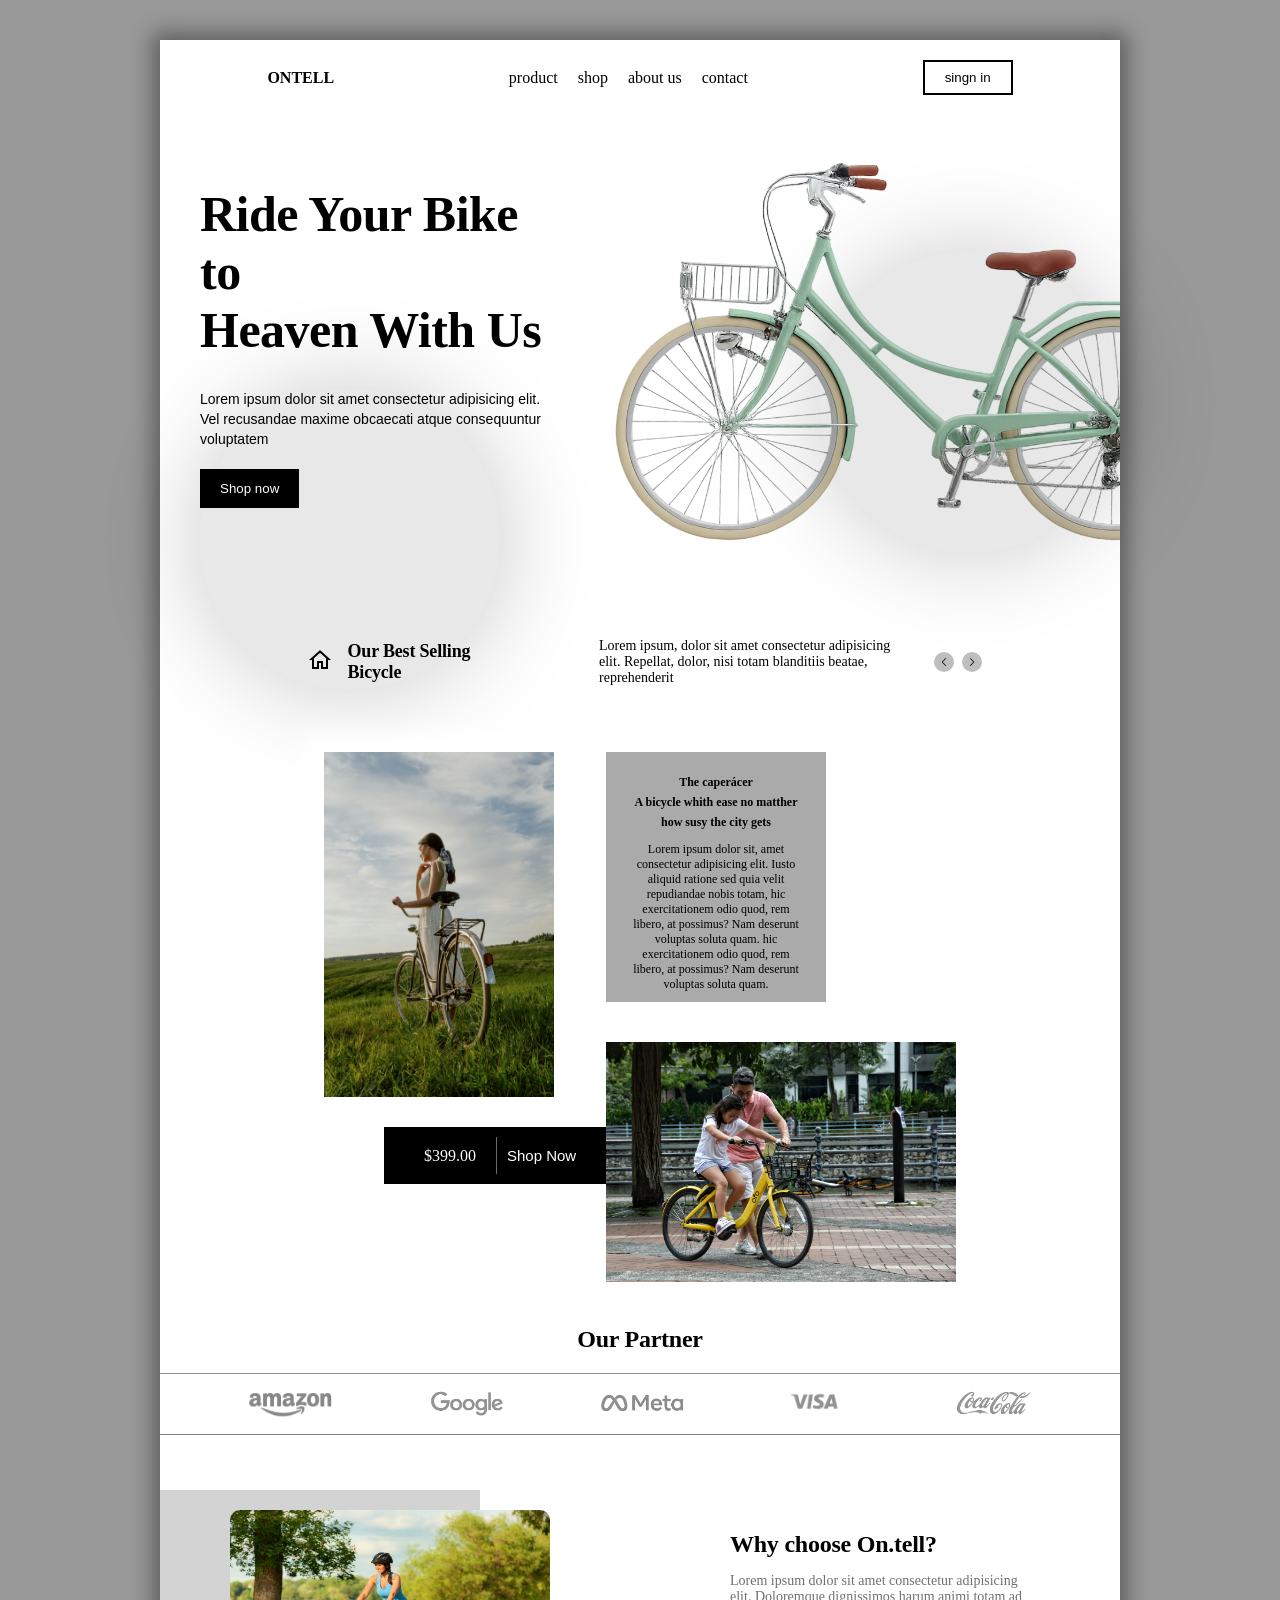
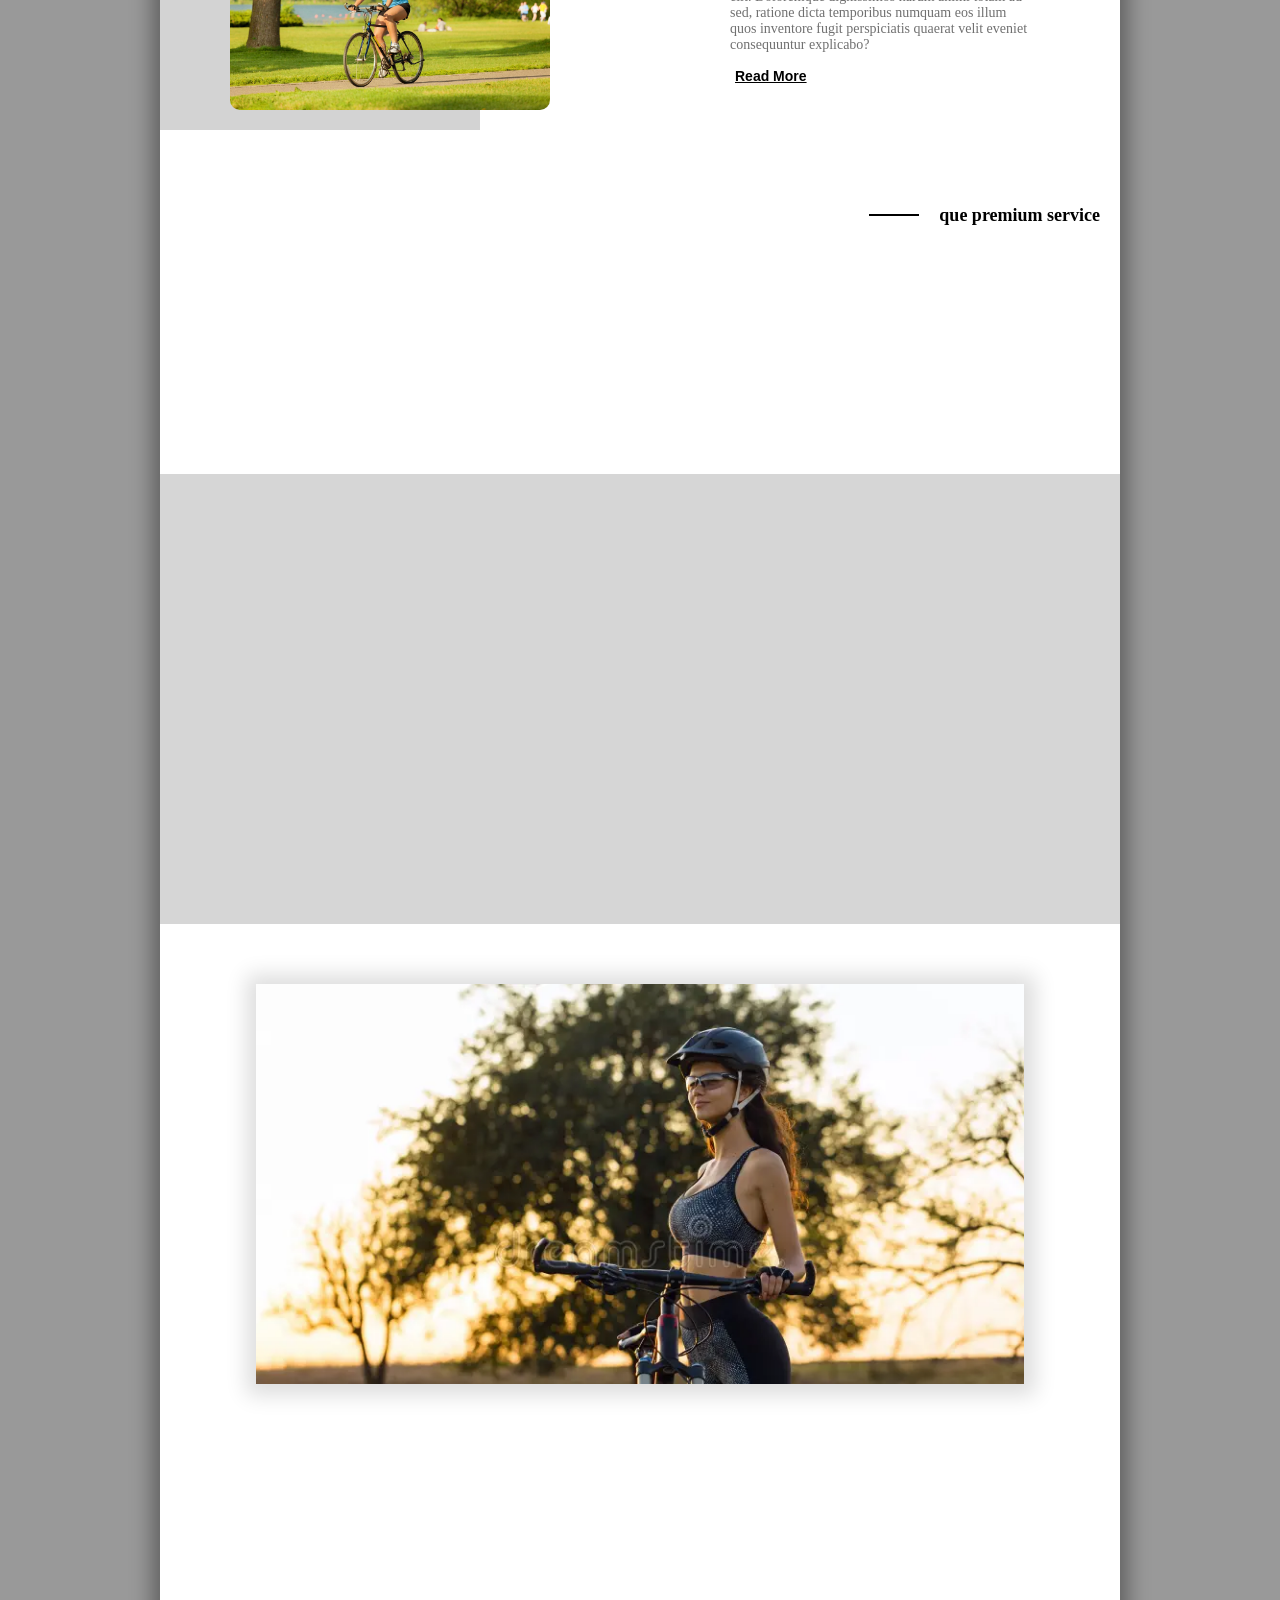
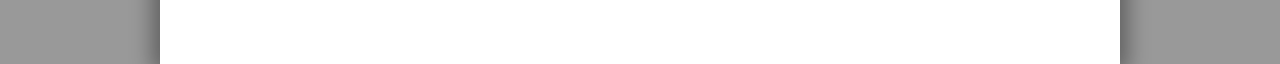
<file: index.html>
<!DOCTYPE html>
<html lang="pt-br">

<head>
    <meta charset="UTF-8">
    <meta name="viewport" content="width=device-width, initial-scale=1.0">
    <link href="https://fonts.googleapis.com/css2?family=Inter:wght@300;400;500;600;700&display=swap" rel="stylesheet">
    <link href="https://fonts.googleapis.com/css2?family=Great+Vibes&display=swap" rel="stylesheet">

    <link rel="stylesheet" href="style/menu.css">
    <link rel="stylesheet" href="style/introducao.css">
    <link rel="stylesheet" href="style/secao-propaganda.css">
    <link rel="stylesheet" href="style/pacotes.css">
    <link rel="stylesheet" href="style/footer.css">
    <link rel="stylesheet" href="style/key-frames.css">
    <link rel="stylesheet" href="style/hover.css">
    <link rel="stylesheet" href="style/media.css">
    <title>landing-page</title>
</head>

<body>
    <main class="main-principal">
        <header class="introducao">
            <nav class="menu-navegacao">
                <p class="marca">ONTELL</p>
                <ul>
                    <li><a href="">product</a></li>
                    <li><a href="">shop</a></li>
                    <li><a href="">about us</a></li>
                    <li><a href="">contact</a></li>
                </ul>
                <button class="botao-login">singn in</button>
            </nav>
            <div class="informacoes-sobre-bike">
                <div class="texto-sobre-bike">
                    <h1 class="titulo">Ride Your Bike to <br> Heaven With Us</h1>

                    <div class="sombra-bike"></div>

                    <P class="texto">Lorem ipsum dolor sit amet consectetur adipisicing elit. <br> Vel recusandae maxime
                        obcaecati atque consequuntur voluptatem<br>
                    </P>

                    <button class="botao-loja">Shop now</button>
                </div>
                <div class="imagem-bike">
                    <img src="/imagens/bicicleta_transparente_esquerda.png" alt="imagem-bicicleta" width="90%">
                    <div class="sombra-bike"></div>
                </div>
            </div>
        </header>
        <section class="secao-de-propaganda">
            <div class="menu">

                <div class="home">
                    <a href="#"><img src="imagens/icons8-casa-24.png" alt="icone-casinha-home"></a>
                    <h1>Our Best Selling <br> Bicycle</h1>
                </div>

                <div class="texto-propaganda">
                    <p class="mary-customers">Lorem ipsum, dolor sit amet consectetur adipisicing <br> elit. Repellat,
                        dolor,
                        nisi totam blanditiis beatae, reprehenderit
                    </p>
                </div>

                <div class="botoes">
                    <img src="imagens/icons8-voltar-50 - Copia.png" alt="imagem-botao-voltar">
                    <img src="imagens/icons8-voltar-50.png" alt="imagem-botao-next">
                </div>

            </div>
        </section>
        <div class="secao-imagens">
            <div class="container">
                <div class="coluna-esquerda">
                    <div class="texto-sombreado">
                        <h1 class="texto-letsride">
                            Lets <br> ride
                        </h1>
                    </div>
                    <img src="imagens/pexels-ron-lach-10212404.jpg" alt="imagem-moca-de-bicicleta" width="230px">
                    <div class="preco">
                        <span>$399.00</span>
                        <button class="shop-now">Shop Now</button>
                    </div>
                </div>

                <div class="coluna-direita">
                    <div class="card-bege">
                        <h3 class="titulo-card">The caperácer</h3>
                        <h3 class="subtitulo-card">
                            A bicycle whith ease no matther how susy the city gets
                        </h3>
                        <p class="texto-card">
                            Lorem ipsum dolor sit, amet consectetur adipisicing elit.
                            Iusto aliquid ratione sed quia velit repudiandae nobis totam,
                            hic exercitationem odio quod, rem libero, at possimus? Nam deserunt voluptas soluta quam.
                            hic exercitationem odio quod, rem libero, at possimus? Nam deserunt voluptas soluta quam.
                        </p>
                    </div>
                    <div class="imagem-coluna2">
                        <img src="imagens/pexels-lgh_9-324057-1005803.jpg" alt="imagem-moca-de-bicicleta" width="100%" height="240px">
                    </div>
                </div>
            </div>
        </div>
        <h1 class="our-partner">Our Partner</h1>
        <div class="logos">
            <img src="imagens/amazom-logo.png" alt="logo-amazom">
            <img src="imagens/google-logo.png" alt="logo-google">
            <img src="imagens/meta-logo.png" alt="logo-meta">
            <img src="imagens/logo-visa.png" alt="logo-visa">
            <img src="imagens/logo-coca.png" alt="logo-coca">
        </div>
        <div class="pacote-principal">
            <div class="pacotes">
                <div class="sombra-img">

                </div>

                <img src="imagens/imagem-bike.jpeg" alt="imagem-casal-de-bicicleta" width="" height="200px">
                <div class="informacoes-pacote">
                    <h1 class="titulo-informacoes">
                        Why choose On.tell?
                    </h1>
                        <p class="paragrafo-pacote">Lorem ipsum dolor sit amet consectetur adipisicing elit.
                         Doloremque dignissimos harum animi totam ad sed,
                          ratione dicta temporibus numquam eos illum quos 
                          inventore fugit perspiciatis quaerat velit eveniet
                           consequuntur explicabo?
                        </p>
                        <button class="read-more">
                            <a href="#">Read More</a>
                        </button>
                </div>
            </div>

                <div class="premium-service">
                    <div class="linha"></div> 
                    <h3>que premium service</h3>
                </div>

            <div class="servico-premium">
                <div class="service-repair">
                    <h2>Service Repair</h2>
                    <p>Lorem ipsum dolor sit amet consectetur adipisicing elit.
                        Doloremque dignissimos harum animi totam ad sed,
                        ratione dicta temporibus
                    </p>
                </div>
                <div class="service-repair">
                    <h2>Bicycle Acessories</h2>
                    <p>Lorem ipsum dolor sit amet consectetur adipisicing elit.
                        Doloremque dignissimos harum animi totam ad sed.
                    </p>
                </div>
                <div class="service-repair">
                    <h2>Easy Payment</h2>
                    <p>Lorem ipsum dolor sit amet consectetur adipisicing elit.
                        Doloremque dignissimos harum animi totam ad sed.
                    </p>
                </div>
            </div>
        </div>
        <section class="dianna">
            <div class="texto-dianna">
                <img class="aspas" src="imagens/aspas.png" alt="imagem-aspas-duplas">
                <p>Lorem ipsum dolor sit amet consectetur adipisicing elit.
                     Obcaecati eligendi necessitatibus tempora amet illum ipsum 
                     ex veritatis doloremque inventore soluta? Dicta, dolorum sunt
                      nisi nihil culpa est sint quaerat distinctio?
                </p>
                <h3 class="nome-dianna">
                    Dianne Ameter
                </h3>
                <p class="ui-design">Ui Designer</p>
            </div>
            <div class="imagem-dianna">
                <div class="sombra-dianna"></div>
                <img src="imagens/anne.jpg" alt="imagem-dianna" width="200px">
            </div>
        </section>
        <section class="secao-subscrible">
             <div class="subscrible">
                <div class="formulario">
                    <h1 class="">Subscrible Us</h1>
                    <p>if you want to get the latest product updates
                        from us, <br> send us your email.
                    </p>
                    <form action="#">
                        <input class="text" type="text" placeholder="Email" >
                        <button class="submit">Subscrible</button>
                    </form>
                </div>
             </div>
             <footer>
                <div class="ontell">
                    <h2>ON.TELL</h2>
                    <p>
                        the best products and <br> services
                        for your bike.
                    </p>
                </div>
                <div class="ontell">
                    <h2>Useful Links</h2>
                    <ul>
                        <li>Products</li>
                        <li>Shop</li>
                        <li>About us</li>
                        <li>Contact Us</li>
                    </ul>
                </div>
                <div class="ontell">
                    <h2>Company</h2>
                    <ul>
                        <li>News</li>
                        <li>Technologies</li>
                        <li>Promotions</li>
                        <li>Careers</li>
                    </ul>
                </div>
                <div class="ontell">
                    <h2>Help</h2>
                    <ul>
                        <li>Help Center </li>
                        <li>Tools</li>
                        <li>Privacy Policy</li>
                        <li>product and Service</li>
                    </ul>
                </div>
                <div class="ontell">
                    <h2>Get in touch</h2>
                    <ul>
                        <li>Contact Us if you need </li>
                        <li>any help</li>
                        <li>(4068)555-0420</li>
                        <li>on.tell@gmail.com</li>
                    </ul>
                </div>
             </footer>
        </section>
    </main>
    <script src="script/script.js"></script>
</body>

</html>
</file>
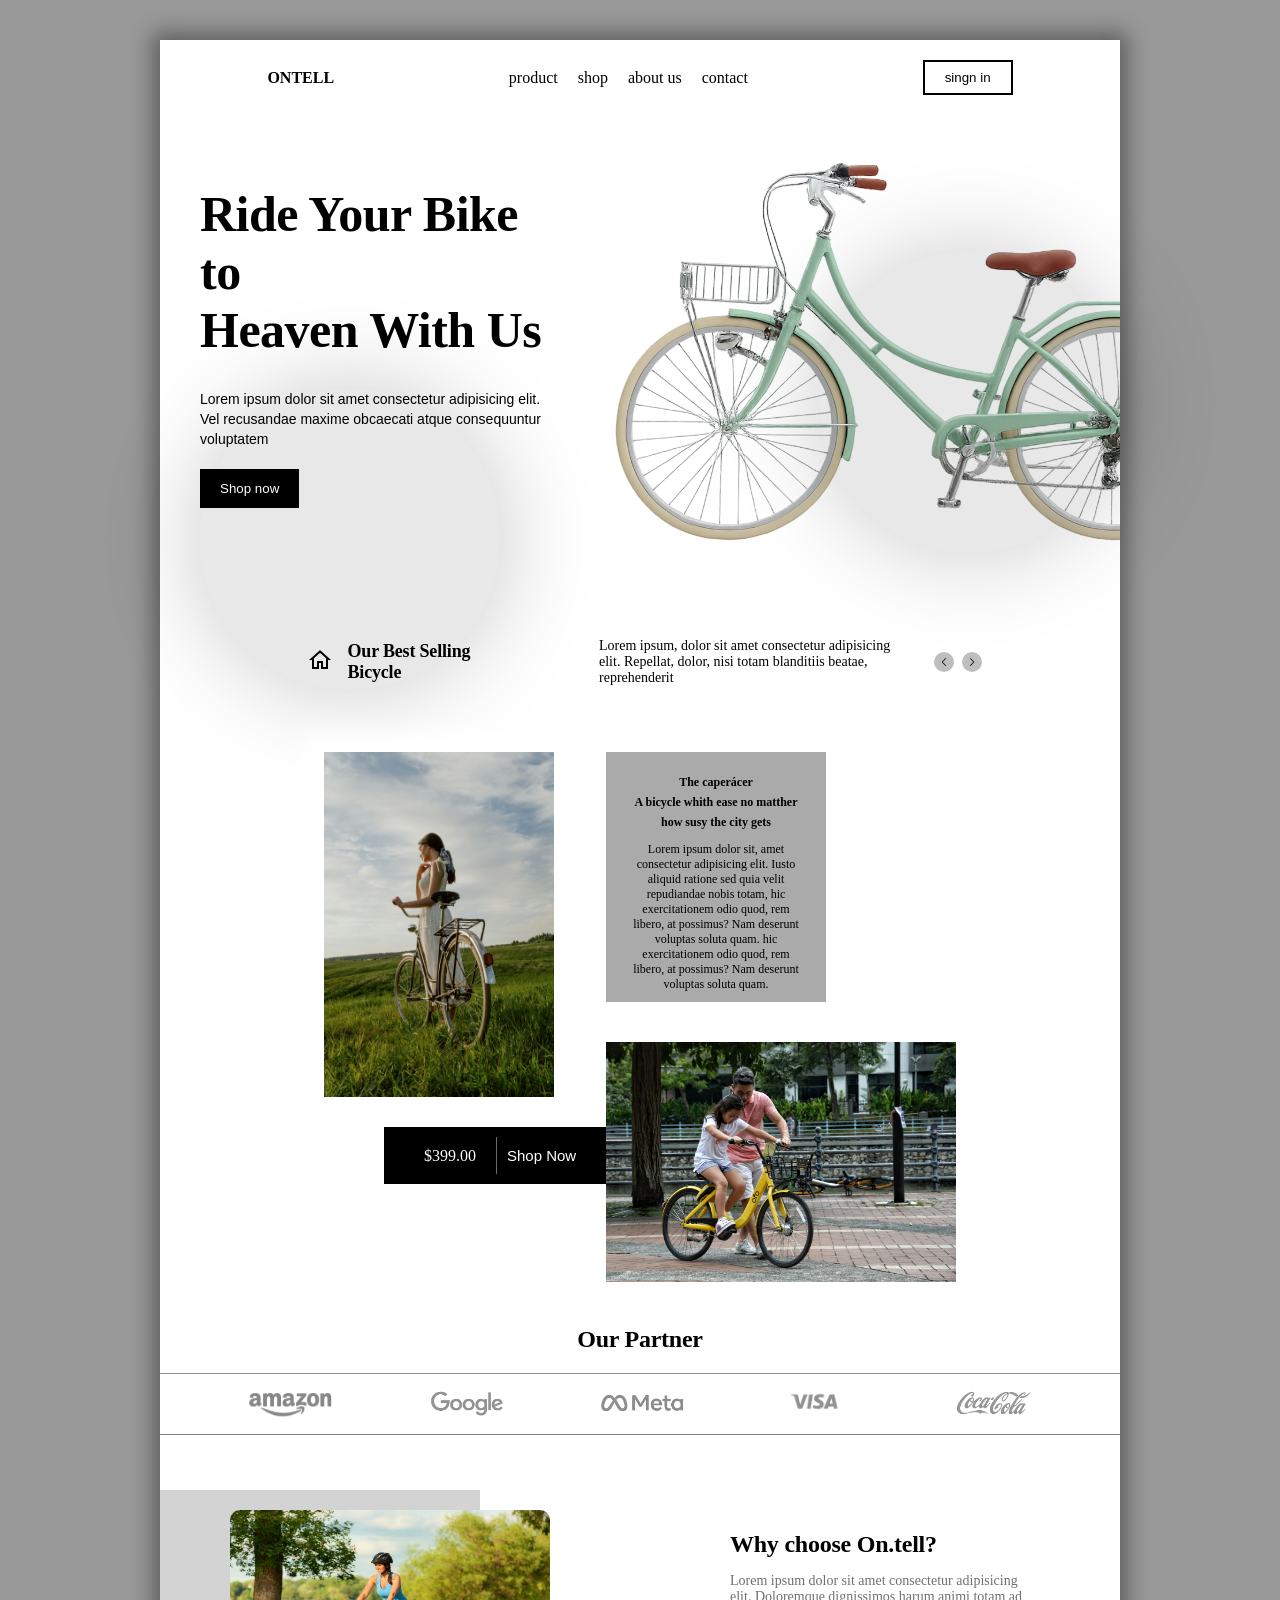
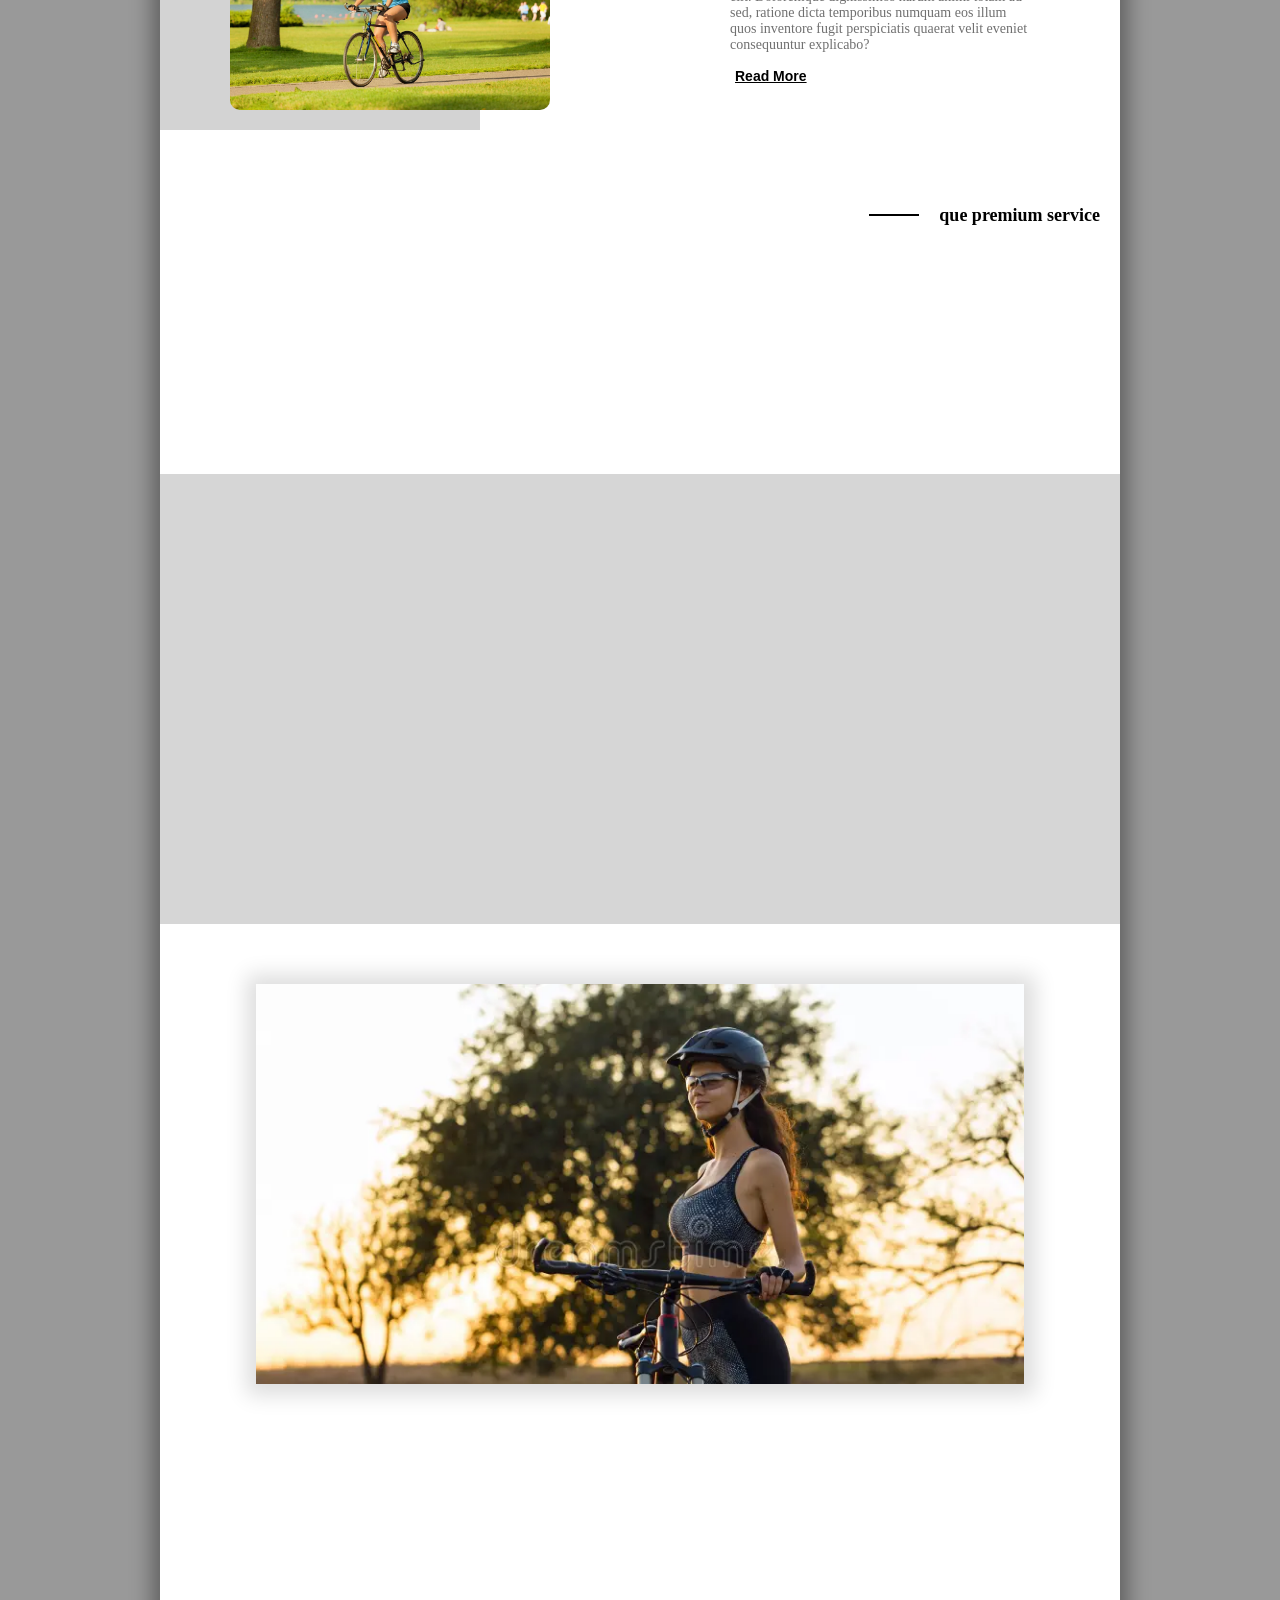
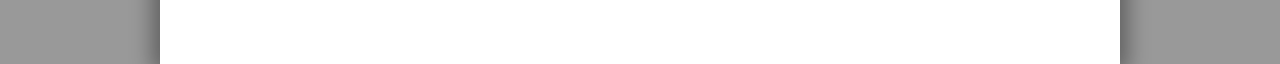
<file: Nova-landing-page/index.html>
<!DOCTYPE html>
<html lang="pt-br">

<head>
    <meta charset="UTF-8">
    <meta name="viewport" content="width=device-width, initial-scale=1.0">
    <link href="https://fonts.googleapis.com/css2?family=Inter:wght@300;400;500;600;700&display=swap" rel="stylesheet">
    <link href="https://fonts.googleapis.com/css2?family=Great+Vibes&display=swap" rel="stylesheet">

    <link rel="stylesheet" href="style/menu.css">
    <link rel="stylesheet" href="style/introducao.css">
    <link rel="stylesheet" href="style/secao-propaganda.css">
    <link rel="stylesheet" href="style/pacotes.css">
    <link rel="stylesheet" href="style/footer.css">
    <link rel="stylesheet" href="style/key-frames.css">
    <link rel="stylesheet" href="style/hover.css">
    <link rel="stylesheet" href="style/media.css">
    <title>landing-page</title>
</head>

<body>
    <main class="main-principal">
        <header class="introducao">
            <nav class="menu-navegacao">
                <p class="marca">ONTELL</p>
                <ul>
                    <li><a href="">product</a></li>
                    <li><a href="">shop</a></li>
                    <li><a href="">about us</a></li>
                    <li><a href="">contact</a></li>
                </ul>
                <button class="botao-login">singn in</button>
            </nav>
            <div class="informacoes-sobre-bike">
                <div class="texto-sobre-bike">
                    <h1 class="titulo">Ride Your Bike to <br> Heaven With Us</h1>

                    <div class="sombra-bike"></div>

                    <P class="texto">Lorem ipsum dolor sit amet consectetur adipisicing elit. <br> Vel recusandae maxime
                        obcaecati atque consequuntur voluptatem<br>
                    </P>

                    <button class="botao-loja">Shop now</button>
                </div>
                <div class="imagem-bike">
                    <img src="/imagens/bicicleta_transparente_esquerda.png" alt="imagem-bicicleta" width="90%">
                    <div class="sombra-bike"></div>
                </div>
            </div>
        </header>
        <section class="secao-de-propaganda">
            <div class="menu">

                <div class="home">
                    <a href="#"><img src="imagens/icons8-casa-24.png" alt="icone-casinha-home"></a>
                    <h1>Our Best Selling <br> Bicycle</h1>
                </div>

                <div class="texto-propaganda">
                    <p class="mary-customers">Lorem ipsum, dolor sit amet consectetur adipisicing <br> elit. Repellat,
                        dolor,
                        nisi totam blanditiis beatae, reprehenderit
                    </p>
                </div>

                <div class="botoes">
                    <img src="imagens/icons8-voltar-50 - Copia.png" alt="imagem-botao-voltar">
                    <img src="imagens/icons8-voltar-50.png" alt="imagem-botao-next">
                </div>

            </div>
        </section>
        <div class="secao-imagens">
            <div class="container">
                <div class="coluna-esquerda">
                    <div class="texto-sombreado">
                        <h1 class="texto-letsride">
                            Lets <br> ride
                        </h1>
                    </div>
                    <img src="imagens/pexels-ron-lach-10212404.jpg" alt="imagem-moca-de-bicicleta" width="230px">
                    <div class="preco">
                        <span>$399.00</span>
                        <button class="shop-now">Shop Now</button>
                    </div>
                </div>

                <div class="coluna-direita">
                    <div class="card-bege">
                        <h3 class="titulo-card">The caperácer</h3>
                        <h3 class="subtitulo-card">
                            A bicycle whith ease no matther how susy the city gets
                        </h3>
                        <p class="texto-card">
                            Lorem ipsum dolor sit, amet consectetur adipisicing elit.
                            Iusto aliquid ratione sed quia velit repudiandae nobis totam,
                            hic exercitationem odio quod, rem libero, at possimus? Nam deserunt voluptas soluta quam.
                            hic exercitationem odio quod, rem libero, at possimus? Nam deserunt voluptas soluta quam.
                        </p>
                    </div>
                    <div class="imagem-coluna2">
                        <img src="imagens/pexels-lgh_9-324057-1005803.jpg" alt="imagem-moca-de-bicicleta" width="100%" height="240px">
                    </div>
                </div>
            </div>
        </div>
        <h1 class="our-partner">Our Partner</h1>
        <div class="logos">
            <img src="imagens/amazom-logo.png" alt="logo-amazom">
            <img src="imagens/google-logo.png" alt="logo-google">
            <img src="imagens/meta-logo.png" alt="logo-meta">
            <img src="imagens/logo-visa.png" alt="logo-visa">
            <img src="imagens/logo-coca.png" alt="logo-coca">
        </div>
        <div class="pacote-principal">
            <div class="pacotes">
                <div class="sombra-img">

                </div>

                <img src="imagens/imagem-bike.jpeg" alt="imagem-casal-de-bicicleta" width="" height="200px">
                <div class="informacoes-pacote">
                    <h1 class="titulo-informacoes">
                        Why choose On.tell?
                    </h1>
                        <p class="paragrafo-pacote">Lorem ipsum dolor sit amet consectetur adipisicing elit.
                         Doloremque dignissimos harum animi totam ad sed,
                          ratione dicta temporibus numquam eos illum quos 
                          inventore fugit perspiciatis quaerat velit eveniet
                           consequuntur explicabo?
                        </p>
                        <button class="read-more">
                            <a href="#">Read More</a>
                        </button>
                </div>
            </div>

                <div class="premium-service">
                    <div class="linha"></div> 
                    <h3>que premium service</h3>
                </div>

            <div class="servico-premium">
                <div class="service-repair">
                    <h2>Service Repair</h2>
                    <p>Lorem ipsum dolor sit amet consectetur adipisicing elit.
                        Doloremque dignissimos harum animi totam ad sed,
                        ratione dicta temporibus
                    </p>
                </div>
                <div class="service-repair">
                    <h2>Bicycle Acessories</h2>
                    <p>Lorem ipsum dolor sit amet consectetur adipisicing elit.
                        Doloremque dignissimos harum animi totam ad sed.
                    </p>
                </div>
                <div class="service-repair">
                    <h2>Easy Payment</h2>
                    <p>Lorem ipsum dolor sit amet consectetur adipisicing elit.
                        Doloremque dignissimos harum animi totam ad sed.
                    </p>
                </div>
            </div>
        </div>
        <section class="dianna">
            <div class="texto-dianna">
                <img class="aspas" src="imagens/aspas.png" alt="imagem-aspas-duplas">
                <p>Lorem ipsum dolor sit amet consectetur adipisicing elit.
                     Obcaecati eligendi necessitatibus tempora amet illum ipsum 
                     ex veritatis doloremque inventore soluta? Dicta, dolorum sunt
                      nisi nihil culpa est sint quaerat distinctio?
                </p>
                <h3 class="nome-dianna">
                    Dianne Ameter
                </h3>
                <p class="ui-design">Ui Designer</p>
            </div>
            <div class="imagem-dianna">
                <div class="sombra-dianna"></div>
                <img src="imagens/anne.jpg" alt="imagem-dianna" width="200px">
            </div>
        </section>
        <section class="secao-subscrible">
             <div class="subscrible">
                <div class="formulario">
                    <h1 class="">Subscrible Us</h1>
                    <p>if you want to get the latest product updates
                        from us, <br> send us your email.
                    </p>
                    <form action="#">
                        <input class="text" type="text" placeholder="Email" >
                        <button class="submit">Subscrible</button>
                    </form>
                </div>
             </div>
             <footer>
                <div class="ontell">
                    <h2>ON.TELL</h2>
                    <p>
                        the best products and <br> services
                        for your bike.
                    </p>
                </div>
                <div class="ontell">
                    <h2>Useful Links</h2>
                    <ul>
                        <li>Products</li>
                        <li>Shop</li>
                        <li>About us</li>
                        <li>Contact Us</li>
                    </ul>
                </div>
                <div class="ontell">
                    <h2>Company</h2>
                    <ul>
                        <li>News</li>
                        <li>Technologies</li>
                        <li>Promotions</li>
                        <li>Careers</li>
                    </ul>
                </div>
                <div class="ontell">
                    <h2>Help</h2>
                    <ul>
                        <li>Help Center </li>
                        <li>Tools</li>
                        <li>Privacy Policy</li>
                        <li>product and Service</li>
                    </ul>
                </div>
                <div class="ontell">
                    <h2>Get in touch</h2>
                    <ul>
                        <li>Contact Us if you need </li>
                        <li>any help</li>
                        <li>(4068)555-0420</li>
                        <li>on.tell@gmail.com</li>
                    </ul>
                </div>
             </footer>
        </section>
    </main>
    <script src="script/script.js"></script>
</body>

</html>
</file>
<file: style/menu.css>
*{
    margin: 0px;
    padding: 0px;
    box-sizing: border-box;
}

.introducao{
    width: 100%;
    display: flex;
    flex-direction: column;
}

.marca {
    font-weight: bold;
}

.menu-navegacao {
    background-color: white;
    width: 100%;
    display: flex;
    flex-direction: row;
    justify-content: space-around;
    align-items: center;
    padding: 20px;
}

.menu-navegacao > ul {
    display: flex;
    flex-direction: row;
    gap: 20px;
    list-style: none;
}

.botao-login{
    padding: 8px 20px;
    background-color: white;
    border: 2px solid black;
    outline: none;
}
</file>
<file: style/introducao.css>
body{
    width: 100%;
    display: flex;
    justify-content: center;
    background-color: rgb(153, 153, 153);
    padding-top: 40px;
}

.main-principal {
    width: 75%;
    box-shadow: 0px 0px 20px 8px rgba(0, 0, 0, 0.37);
}

.informacoes-sobre-bike {
    background-color: rgb(255, 255, 255);
    display: flex;
    flex-direction: row;
    padding: 40px;
    padding-right: 0px;
}

.texto-sobre-bike {
    margin-top: 30px;
    width: 60%;
}

.titulo {
    margin-bottom: 30px;
    font-size: 50px;
}

.texto{
    line-height: 20px;
    font-size: 14px;
    font-family: Arial, Helvetica, sans-serif;

}
h1, h2 {
    letter-spacing: -0.01em;
}

.botao-loja {
    padding: 12px 20px;
    background-color: black;
    color: white;
    border: none;
    margin-top: 20px;
}

.imagem-bike {
    height: 50%;
    display: flex;
    align-items: end;
    justify-content: end;
    position: relative;
}

.sombra-bike {
    width: 300px;
    height: 300px;
    background-color: rgba(0, 0, 0, 0.089);
    position: absolute;
    border-radius: 50%;
    box-shadow: 0px 0px 100px rgba(0, 0, 0, 0.226);
    border: none;
    
}
</file>
<file: style/secao-propaganda.css>
.secao-de-propaganda {
    background-color: rgb(255, 255, 255);
    padding: 20px;
    padding-top: 40px;
}

.menu {
    display: flex;
    flex-direction: row;
    justify-content: space-between;
    align-items: center;
}

.home {
    display: flex;
    justify-content: center;
    align-items: center;
    flex-direction: row;
    width: 50%;
    font-size: 12px;
    gap: 15px;
}

.botoes {
    display: flex;
    flex-direction: row;
    padding: 20px;
    width: 200px;
    gap: 8px;
}

.botoes > img{
    width: 20px;
    padding: 2px;
    background-color: rgb(190, 190, 190);
    border-radius: 50%;
}

.texto-propaganda {
    font-size: 14px;
}

.secao-imagens {
    display: flex;
    width: 100%;
    justify-content: center;
    align-items: center;
    background-color: white;
}

.container {
    width: 90%;
    height: 95%;
    display: flex;
    flex-direction: row;
    justify-content: center;
    padding: 20px;
}

.texto-letsride {
    font-family: 'Playfair Display', serif;

}

.coluna-direita, .coluna-esquerda {
    display: flex;
    flex-direction: column;
    gap: 30px;
    padding: 20px;
}

.coluna-esquerda {
    justify-content: flex-start;
    position: relative;
}

.coluna-direita {
    gap: 40px;
}

.card-bege {
    width: 220px;
    height: 250px;
    padding: 20px;
    background-color: rgb(170, 170, 170);
}

.card-bege > h3 {
    font-size: 12px;
    text-align: center;
    line-height: 20px;
}

.card-bege > p {
    font-size: 12px;
    text-align: center;
    margin-top: 10px;
}

.preco {
    background-color: black;
    padding: 10px;
    color: white;
    display: flex;
    justify-content: center;
    align-items: center;
    gap: 20px;
    width: 100%;
    margin-left: 60px;
    position: relative;
}

.shop-now {
    padding: 10px;
    color: white;
    background-color: black;
    border: none;
    border-left: 1px solid rgb(105, 105, 105);
    font-size: 15px;
}

.texto-sombreado {
    font-size: 25px;
    position: absolute;
    left: 7.5%;
    color: rgb(0, 0, 0);
    line-height: 40px;
    box-shadow: 0px 0px 20px 20px rgba(255, 255, 255, 0.932);
    background-image: linear-gradient(rgba(255, 255, 255, 0.973));
    
    padding: 10px;
    width: 85%;
    text-align: center;
    border-bottom: none;
}

.texto-letsride {
    font-family: 'Courier New', Courier, monospace;
    font-style: italic;
}

.logos {
    display: flex;
    justify-content: space-evenly;
    align-items: center;
    background-color: white;
    border-bottom: 1px solid rgba(0, 0, 0, 0.493);
    border-top: 1px solid rgba(0, 0, 0, 0.425);
}

.logos > img {
    width: 90px;
}

.our-partner {
    text-align: center;
    background-color: white;
    padding-bottom: 20px;
    font-size: 24px;
}
</file>
<file: style/pacotes.css>
.pacotes {
    display: flex;
    gap: 20px;
    padding: 20px;
    padding-left: 0px;
    align-items: center;
    justify-content: space-around;
    padding-left: 0px;
    background-color: white;
    position: relative;
    height: 350px;
}

.informacoes-pacote {
    width: 100%;
    width: 300px;
}

.titulo-informacoes {
    margin-bottom: 15px;
    font-size: 24px;
}

.read-more {
    margin-top: 10px;
    padding: 5px;
    border: none;
    background-color: white;
}

.read-more > a {
    color: black;
    border: none;
    font-weight: bold;
    font-size: 14px;
}

.paragrafo-pacote {
    color: rgb(112, 112, 112);
    font-size: 14px;
}

.sombra-img {
    background-color: rgb(211, 211, 211);
    position: absolute;
    width: 320px;
    height: 240px;
    left: 0;
}

.sombra-img > img {
    position: relative;
}

.pacotes > img {
    position: relative;
}

.servico-premium {
    display: flex;
    justify-content: center;
    background-color: white;
    padding: 50px;
    gap: 30px;
}

.service-repair {
    width: 200px;
    display: flex;
    flex-direction: column;
    justify-content: start;
}

.service-repair > h2 {
    margin-bottom: 15px;
    color: rgb(0, 0, 0);
    font-size: 20px;
}

.service-repair > p {
    color: rgb(61, 61, 61);
}

.linha {
    width: 50px;
    color: black;
    background-color: black;
    height: 2px;
    margin-right: 20px;
}

.premium-service {
    display: flex;
    justify-content: end;
    align-items: center;
    background-color: white;
    padding: 20px;
}

.premium-service > h3 {
    font-size: 18px;
}

.pacote-principal {
    display: flex;
    flex-direction: column;
    justify-content: space-between;
}

.dianna {
    display: flex;
    flex-direction: row;
    justify-content: space-evenly;
    align-items: center;
    padding: 50px;
    background-color: rgb(214, 214, 214);
    height: 450px;
}

.texto-dianna {
    width: 300px;
}

.texto-dianna > .nome-dianna {
    font-size: 14px;
    margin-top: 10px;
}

.texto-dianna > .ui-design {
    font-size: 10px;
    margin-top: 16px;
}

.aspas {
    width: 30px;
    margin-bottom: 10px;

}

.imagem-dianna > img {
    position: relative;
}

.imagem-dianna {
    position: relative;
}

.sombra-dianna {
    width: 200px;
    height: 250px;
    position: absolute;
    background-color: rgb(184, 184, 184);
    top: -30px;
    left: 40px;
}
</file>
<file: style/footer.css>
.subscrible {
    width: 80%;
    height: 400px;
    background-image: url(/imagens/imagem-subscrible.webp);
    background-size: cover;
    display: flex;
    justify-content: end;
    align-items: center;
    padding: 30px;
    box-shadow: 1px 1px 20px 10px rgba(0, 0, 0, 0.137);
    margin-top: 60px;
}

.secao-subscrible {
    display: flex;
    flex-direction: column;
    justify-content: center;
    align-items: center;

    gap: 30px;
    background-color: white;
}

.formulario {
    background-color: rgba(0, 0, 0, 0.747);
    padding: 30px;
    width: 450px;
    height: 300px;
    display: flex;
    flex-direction: column;
    justify-content: center;
    gap: 30px;
}

.formulario > p {
    color: white;
}

.formulario > h1 {
    color: white;
}

.text {
    padding: 12px 20px;
    border: none;
    outline: none;
    width: 250px;
}

.submit {
    padding: 14px 20px;
    color: white;
    background-color: black;
    border: none;
}

footer {
    display: flex;
    justify-content:space-evenly;
    align-items: center;
    height: 250px;
    width: 100%;
    padding: 10px;
}

.ontell {
    height: 150px;
}

.ontell > p {
    color: rgb(71, 71, 71);
}

.ontell > h2 {
    margin-bottom: 20px;
    font-size: 20px;
}

.ontell > ul {
    list-style: none;
}

.ontell > ul > li {
    color: rgb(71, 71, 71);
    line-height: 20px;
}
</file>
<file: style/key-frames.css>
.marca,
.botao-login,
 li {
  opacity: 0;
  transform: translateX(-50px);
  animation: itemNav 0.9s ease forwards;
}

.menu-navegacao li:nth-child(4) { animation-delay: 0.4s; }
.menu-navegacao li:nth-child(3) { animation-delay: 0.5s; }
.menu-navegacao li:nth-child(2) { animation-delay: 0.6s; }
.menu-navegacao li:nth-child(1) { animation-delay: 0.7s; }


@keyframes itemNav {
  to {
    opacity: 1;
    transform: translateX(0);
  }
}

.titulo,
.texto,
.botao-loja {
  opacity: 0;
  transform: translateY(25px);
}

@keyframes aparecerSubindo {
  to {
    opacity: 1;
    transform: translateY(0);
  }
}


.titulo {
  animation: aparecerSubindo 0.6s ease forwards;
  animation-delay: 0.3s;
}

.texto {
  animation: aparecerSubindo 0.6s ease forwards;
  animation-delay: 0.7s;
}

.botao-loja {
  animation: aparecerSubindo 0.6s ease forwards;
  animation-delay: 1.1s;
}

.imagem-bike {
  transform: translateX(120px); 
  opacity: 0;
  animation: entrarImagem 1s ease forwards;
}

@keyframes entrarImagem {
  to {
    transform: translateX(0);
    opacity: 1;
  }
}


.home,
.texto-propaganda,
.botoes {
    opacity: 0;
    transform: translateX(-80px); 
    transition: all 0.8s ease;
}


.mostrar {
    opacity: 1;
    transform: translateX(0);
}


.home.mostrar {
    transition-delay: 0.2s;
}

.texto-propaganda.mostrar {
    transition-delay: 0.5s;
}

.botoes.mostrar {
    transition-delay: 0.8s;
}




.home,
.texto-propaganda,
.botoes {
    opacity: 0;
    transform: translateX(-80px);
    transition: all 0.4s ease;
}

.home.mostrar,
.texto-propaganda.mostrar,
.botoes.mostrar {
    opacity: 1;
    transform: translateX(0);
}

.home.mostrar {
    transition-delay: 0.1s;
}

.texto-propaganda.mostrar {
    transition-delay: 0.5s;
}

.botoes.mostrar {
    transition-delay: 0.8s;
}



.texto-sombreado h1 {
    margin: 0;
    display: block;
}

.secao-imagens .coluna-esquerda img,
.preco,
.card-bege,
.imagem-coluna2 {
    opacity: 0;
    transform: translateY(80px);
    transition: all 0.8s ease;
    will-change: transform, opacity;
}

.texto-sombreado.animar {
    opacity: 1;
    transform: translateY(0);
    visibility: visible; 
}

.secao-imagens .coluna-esquerda img.animar,
.preco.animar,
.card-bege.animar,
.imagem-coluna2.animar {
    opacity: 1;
    transform: translateY(0);
}


.texto-sombreado.animar {
    transition-delay: 0.2s;
}

.secao-imagens .coluna-esquerda img.animar {
    transition-delay: 0.1s;
}

.preco.animar {
    transition-delay: 0.2s;
}

.card-bege.animar {
    transition-delay: 0.2s;
}

.imagem-coluna2.animar {
    transition-delay: 0.1s;
}


img {
    backface-visibility: hidden;
    transform: translateZ(0);
}

.secao-imagens,
.coluna-esquerda,
.coluna-direita {
    overflow: visible;
}





.pacotes {
    display: flex;
    align-items: center;
    gap: 40px;
    overflow: hidden;
}


.sombra-img,
.pacotes img {
    transform: translateX(-120px);
    opacity: 0;
    transition: all 0.8s ease;
}

.informacoes-pacote {
    transform: translateX(120px);
    opacity: 0;
    transition: all 0.8s ease;
}


.pacotes.ativo .sombra-img,
.pacotes.ativo img {
    transform: translateX(0);
    opacity: 1;
}

.pacotes.ativo .informacoes-pacote {
    transform: translateX(0);
    opacity: 1;
}


.pacotes img {
    width: 320px;
    border-radius: 10px;
}

.informacoes-pacote {
    max-width: 500px;
}


.sombra-img,
.pacotes img {
    transform: translateX(-120px);
    opacity: 0;
    transition: all 1s ease;
}

.mostrar {
    transform: translateX(0) !important;
    opacity: 1 !important;
}

.informacoes-pacote {
    transform: translateX(120px);
    opacity: 0;
    transition: all 1s ease;
}

.animar-direita {
    transform: translateX(0);
    opacity: 1;
}






.animar,
.mostrar,
.animar-direita,
.service-repair,
.texto-dianna,
.imagem-dianna,
.sombra-img,
.pacotes img,
.informacoes-pacote {
    will-change: transform, opacity;
}



.home,
.texto-propaganda,
.botoes {
    opacity: 0;
    transform: translateX(-80px);
    transition: transform 0.7s ease, opacity 0.7s ease;
}

.mostrar {
    opacity: 1 !important;
    transform: translateX(0) !important;
}


.sombra-img,
.pacotes img {
    opacity: 0;
    transform: translateX(-80px);
    transition: transform 0.7s ease, opacity 0.7s ease;
}

.informacoes-pacote {
    opacity: 0;
    transform: translateX(80px);
    transition: transform 0.7s ease, opacity 0.7s ease;
}

.animar-direita {
    opacity: 1;
    transform: translateX(0);
}



.service-repair {
    opacity: 0;
    transition: transform 0.7s ease, opacity 0.7s ease;
}

.service-repair:nth-child(odd) {
    transform: translateX(-80px);
}

.service-repair:nth-child(even) {
    transform: translateX(80px);
}

.service-repair.ativo {
    transform: translateX(0);
    opacity: 1;
}

.service-repair:nth-child(1).ativo { transition-delay: 0.15s; }
.service-repair:nth-child(2).ativo { transition-delay: 0.3s; }
.service-repair:nth-child(3).ativo { transition-delay: 0.45s; }


.texto-dianna {
    opacity: 0;
    transform: translateX(-80px);
    transition: transform 0.7s ease, opacity 0.7s ease;
}

.imagem-dianna {
    opacity: 0;
    transform: translateX(80px);
    transition: transform 0.7s ease, opacity 0.7s ease;
}

.texto-dianna.ativo,
.imagem-dianna.ativo {
    opacity: 1;
    transform: translateX(0);
}

.texto-dianna > * {
    opacity: 0;
    transform: translateY(15px);
    transition: 0.5s ease;
}

.texto-dianna.ativo > * {
    opacity: 1;
    transform: translateY(0);
}

.texto-dianna.ativo .aspas { transition-delay: 0.2s; }
.texto-dianna.ativo p { transition-delay: 0.35s; }
.texto-dianna.ativo .nome-dianna { transition-delay: 0.5s; }
.texto-dianna.ativo .ui-design { transition-delay: 0.65s; }



.formulario {
    opacity: 0;
    transform: translateY(50px);
    transition: transform 0.7s ease, opacity 0.7s ease;
}

.formulario.ativo {
    opacity: 1;
    transform: translateY(0);
}



footer .ontell {
    opacity: 0;
    transform: translateY(40px);
    transition: transform 0.6s ease, opacity 0.6s ease;
}

footer .ontell.ativo {
    opacity: 1;
    transform: translateY(0);
}

footer .ontell:nth-child(1).ativo { transition-delay: 0.1s; }
footer .ontell:nth-child(2).ativo { transition-delay: 0.2s; }
footer .ontell:nth-child(3).ativo { transition-delay: 0.3s; }
footer .ontell:nth-child(4).ativo { transition-delay: 0.4s; }
footer .ontell:nth-child(5).ativo { transition-delay: 0.5s; }
</file>
<file: style/hover.css>
.botao-login:hover {
    background-color: black;
    color: white;
    border: 2px solid rgb(73, 73, 73);
    cursor: pointer;
}

.botao-loja:hover {
   background-color: rgb(15, 15, 15);
   cursor: pointer;
}

.main-principal > .introducao > .menu-navegacao > ul > li > a {
    color: black;
    text-decoration: none;
}

.main-principal > .introducao > .menu-navegacao > ul > li > a:hover{
    padding-bottom: 2px;
    color: rgb(66, 66, 66);
    border-bottom: 2px solid black;
}
</file>
<file: style/media.css>
@media(max-width:770px) {
    .main-principal {
        width: 100%;
    }

    body{
       padding-top: 0px; 
       margin: 0px;
       justify-content: flex-end;
    }

    .container,
    section {
    width: 100%;
    max-width: 100%;
    overflow: hidden;
}

.informacoes-sobre-bike {
    flex-direction: column;
    gap: 40px;
}

.texto-sobre-bike {
    width: 100%;
}
}
</file>
<file: Nova-landing-page/style/menu.css>
*{
    margin: 0px;
    padding: 0px;
    box-sizing: border-box;
}

.introducao{
    width: 100%;
    display: flex;
    flex-direction: column;
}

.marca {
    font-weight: bold;
}

.menu-navegacao {
    background-color: white;
    width: 100%;
    display: flex;
    flex-direction: row;
    justify-content: space-around;
    align-items: center;
    padding: 20px;
}

.menu-navegacao > ul {
    display: flex;
    flex-direction: row;
    gap: 20px;
    list-style: none;
}

.botao-login{
    padding: 8px 20px;
    background-color: white;
    border: 2px solid black;
    outline: none;
}
</file>
<file: Nova-landing-page/style/introducao.css>
body{
    width: 100%;
    display: flex;
    justify-content: center;
    background-color: rgb(153, 153, 153);
    padding-top: 40px;
}

.main-principal {
    width: 75%;
    box-shadow: 0px 0px 20px 8px rgba(0, 0, 0, 0.37);
}

.informacoes-sobre-bike {
    background-color: rgb(255, 255, 255);
    display: flex;
    flex-direction: row;
    padding: 40px;
    padding-right: 0px;
}

.texto-sobre-bike {
    margin-top: 30px;
    width: 60%;
}

.titulo {
    margin-bottom: 30px;
    font-size: 50px;
}

.texto{
    line-height: 20px;
    font-size: 14px;
    font-family: Arial, Helvetica, sans-serif;

}
h1, h2 {
    letter-spacing: -0.01em;
}

.botao-loja {
    padding: 12px 20px;
    background-color: black;
    color: white;
    border: none;
    margin-top: 20px;
}

.imagem-bike {
    height: 50%;
    display: flex;
    align-items: end;
    justify-content: end;
    position: relative;
}

.sombra-bike {
    width: 300px;
    height: 300px;
    background-color: rgba(0, 0, 0, 0.089);
    position: absolute;
    border-radius: 50%;
    box-shadow: 0px 0px 100px rgba(0, 0, 0, 0.226);
    border: none;
    
}
</file>
<file: Nova-landing-page/style/secao-propaganda.css>
.secao-de-propaganda {
    background-color: rgb(255, 255, 255);
    padding: 20px;
    padding-top: 40px;
}

.menu {
    display: flex;
    flex-direction: row;
    justify-content: space-between;
    align-items: center;
}

.home {
    display: flex;
    justify-content: center;
    align-items: center;
    flex-direction: row;
    width: 50%;
    font-size: 12px;
    gap: 15px;
}

.botoes {
    display: flex;
    flex-direction: row;
    padding: 20px;
    width: 200px;
    gap: 8px;
}

.botoes > img{
    width: 20px;
    padding: 2px;
    background-color: rgb(190, 190, 190);
    border-radius: 50%;
}

.texto-propaganda {
    font-size: 14px;
}

.secao-imagens {
    display: flex;
    width: 100%;
    justify-content: center;
    align-items: center;
    background-color: white;
}

.container {
    width: 90%;
    height: 95%;
    display: flex;
    flex-direction: row;
    justify-content: center;
    padding: 20px;
}

.texto-letsride {
    font-family: 'Playfair Display', serif;

}

.coluna-direita, .coluna-esquerda {
    display: flex;
    flex-direction: column;
    gap: 30px;
    padding: 20px;
}

.coluna-esquerda {
    justify-content: flex-start;
    position: relative;
}

.coluna-direita {
    gap: 40px;
}

.card-bege {
    width: 220px;
    height: 250px;
    padding: 20px;
    background-color: rgb(170, 170, 170);
}

.card-bege > h3 {
    font-size: 12px;
    text-align: center;
    line-height: 20px;
}

.card-bege > p {
    font-size: 12px;
    text-align: center;
    margin-top: 10px;
}

.preco {
    background-color: black;
    padding: 10px;
    color: white;
    display: flex;
    justify-content: center;
    align-items: center;
    gap: 20px;
    width: 100%;
    margin-left: 60px;
    position: relative;
}

.shop-now {
    padding: 10px;
    color: white;
    background-color: black;
    border: none;
    border-left: 1px solid rgb(105, 105, 105);
    font-size: 15px;
}

.texto-sombreado {
    font-size: 25px;
    position: absolute;
    left: 7.5%;
    color: rgb(0, 0, 0);
    line-height: 40px;
    box-shadow: 0px 0px 20px 20px rgba(255, 255, 255, 0.932);
    background-image: linear-gradient(rgba(255, 255, 255, 0.973));
    
    padding: 10px;
    width: 85%;
    text-align: center;
    border-bottom: none;
}

.texto-letsride {
    font-family: 'Courier New', Courier, monospace;
    font-style: italic;
}

.logos {
    display: flex;
    justify-content: space-evenly;
    align-items: center;
    background-color: white;
    border-bottom: 1px solid rgba(0, 0, 0, 0.493);
    border-top: 1px solid rgba(0, 0, 0, 0.425);
}

.logos > img {
    width: 90px;
}

.our-partner {
    text-align: center;
    background-color: white;
    padding-bottom: 20px;
    font-size: 24px;
}
</file>
<file: Nova-landing-page/style/pacotes.css>
.pacotes {
    display: flex;
    gap: 20px;
    padding: 20px;
    padding-left: 0px;
    align-items: center;
    justify-content: space-around;
    padding-left: 0px;
    background-color: white;
    position: relative;
    height: 350px;
}

.informacoes-pacote {
    width: 100%;
    width: 300px;
}

.titulo-informacoes {
    margin-bottom: 15px;
    font-size: 24px;
}

.read-more {
    margin-top: 10px;
    padding: 5px;
    border: none;
    background-color: white;
}

.read-more > a {
    color: black;
    border: none;
    font-weight: bold;
    font-size: 14px;
}

.paragrafo-pacote {
    color: rgb(112, 112, 112);
    font-size: 14px;
}

.sombra-img {
    background-color: rgb(211, 211, 211);
    position: absolute;
    width: 320px;
    height: 240px;
    left: 0;
}

.sombra-img > img {
    position: relative;
}

.pacotes > img {
    position: relative;
}

.servico-premium {
    display: flex;
    justify-content: center;
    background-color: white;
    padding: 50px;
    gap: 30px;
}

.service-repair {
    width: 200px;
    display: flex;
    flex-direction: column;
    justify-content: start;
}

.service-repair > h2 {
    margin-bottom: 15px;
    color: rgb(0, 0, 0);
    font-size: 20px;
}

.service-repair > p {
    color: rgb(61, 61, 61);
}

.linha {
    width: 50px;
    color: black;
    background-color: black;
    height: 2px;
    margin-right: 20px;
}

.premium-service {
    display: flex;
    justify-content: end;
    align-items: center;
    background-color: white;
    padding: 20px;
}

.premium-service > h3 {
    font-size: 18px;
}

.pacote-principal {
    display: flex;
    flex-direction: column;
    justify-content: space-between;
}

.dianna {
    display: flex;
    flex-direction: row;
    justify-content: space-evenly;
    align-items: center;
    padding: 50px;
    background-color: rgb(214, 214, 214);
    height: 450px;
}

.texto-dianna {
    width: 300px;
}

.texto-dianna > .nome-dianna {
    font-size: 14px;
    margin-top: 10px;
}

.texto-dianna > .ui-design {
    font-size: 10px;
    margin-top: 16px;
}

.aspas {
    width: 30px;
    margin-bottom: 10px;

}

.imagem-dianna > img {
    position: relative;
}

.imagem-dianna {
    position: relative;
}

.sombra-dianna {
    width: 200px;
    height: 250px;
    position: absolute;
    background-color: rgb(184, 184, 184);
    top: -30px;
    left: 40px;
}
</file>
<file: Nova-landing-page/style/footer.css>
.subscrible {
    width: 80%;
    height: 400px;
    background-image: url(/imagens/imagem-subscrible.webp);
    background-size: cover;
    display: flex;
    justify-content: end;
    align-items: center;
    padding: 30px;
    box-shadow: 1px 1px 20px 10px rgba(0, 0, 0, 0.137);
    margin-top: 60px;
}

.secao-subscrible {
    display: flex;
    flex-direction: column;
    justify-content: center;
    align-items: center;

    gap: 30px;
    background-color: white;
}

.formulario {
    background-color: rgba(0, 0, 0, 0.747);
    padding: 30px;
    width: 450px;
    height: 300px;
    display: flex;
    flex-direction: column;
    justify-content: center;
    gap: 30px;
}

.formulario > p {
    color: white;
}

.formulario > h1 {
    color: white;
}

.text {
    padding: 12px 20px;
    border: none;
    outline: none;
    width: 250px;
}

.submit {
    padding: 14px 20px;
    color: white;
    background-color: black;
    border: none;
}

footer {
    display: flex;
    justify-content:space-evenly;
    align-items: center;
    height: 250px;
    width: 100%;
    padding: 10px;
}

.ontell {
    height: 150px;
}

.ontell > p {
    color: rgb(71, 71, 71);
}

.ontell > h2 {
    margin-bottom: 20px;
    font-size: 20px;
}

.ontell > ul {
    list-style: none;
}

.ontell > ul > li {
    color: rgb(71, 71, 71);
    line-height: 20px;
}
</file>
<file: Nova-landing-page/style/key-frames.css>
.marca,
.botao-login,
 li {
  opacity: 0;
  transform: translateX(-50px);
  animation: itemNav 0.9s ease forwards;
}

.menu-navegacao li:nth-child(4) { animation-delay: 0.4s; }
.menu-navegacao li:nth-child(3) { animation-delay: 0.5s; }
.menu-navegacao li:nth-child(2) { animation-delay: 0.6s; }
.menu-navegacao li:nth-child(1) { animation-delay: 0.7s; }


@keyframes itemNav {
  to {
    opacity: 1;
    transform: translateX(0);
  }
}

.titulo,
.texto,
.botao-loja {
  opacity: 0;
  transform: translateY(25px);
}

@keyframes aparecerSubindo {
  to {
    opacity: 1;
    transform: translateY(0);
  }
}


.titulo {
  animation: aparecerSubindo 0.6s ease forwards;
  animation-delay: 0.3s;
}

.texto {
  animation: aparecerSubindo 0.6s ease forwards;
  animation-delay: 0.7s;
}

.botao-loja {
  animation: aparecerSubindo 0.6s ease forwards;
  animation-delay: 1.1s;
}

.imagem-bike {
  transform: translateX(120px); 
  opacity: 0;
  animation: entrarImagem 1s ease forwards;
}

@keyframes entrarImagem {
  to {
    transform: translateX(0);
    opacity: 1;
  }
}


.home,
.texto-propaganda,
.botoes {
    opacity: 0;
    transform: translateX(-80px); 
    transition: all 0.8s ease;
}


.mostrar {
    opacity: 1;
    transform: translateX(0);
}


.home.mostrar {
    transition-delay: 0.2s;
}

.texto-propaganda.mostrar {
    transition-delay: 0.5s;
}

.botoes.mostrar {
    transition-delay: 0.8s;
}




.home,
.texto-propaganda,
.botoes {
    opacity: 0;
    transform: translateX(-80px);
    transition: all 0.4s ease;
}

.home.mostrar,
.texto-propaganda.mostrar,
.botoes.mostrar {
    opacity: 1;
    transform: translateX(0);
}

.home.mostrar {
    transition-delay: 0.1s;
}

.texto-propaganda.mostrar {
    transition-delay: 0.5s;
}

.botoes.mostrar {
    transition-delay: 0.8s;
}



.texto-sombreado h1 {
    margin: 0;
    display: block;
}

.secao-imagens .coluna-esquerda img,
.preco,
.card-bege,
.imagem-coluna2 {
    opacity: 0;
    transform: translateY(80px);
    transition: all 0.8s ease;
    will-change: transform, opacity;
}

.texto-sombreado.animar {
    opacity: 1;
    transform: translateY(0);
    visibility: visible; 
}

.secao-imagens .coluna-esquerda img.animar,
.preco.animar,
.card-bege.animar,
.imagem-coluna2.animar {
    opacity: 1;
    transform: translateY(0);
}


.texto-sombreado.animar {
    transition-delay: 0.2s;
}

.secao-imagens .coluna-esquerda img.animar {
    transition-delay: 0.1s;
}

.preco.animar {
    transition-delay: 0.2s;
}

.card-bege.animar {
    transition-delay: 0.2s;
}

.imagem-coluna2.animar {
    transition-delay: 0.1s;
}


img {
    backface-visibility: hidden;
    transform: translateZ(0);
}

.secao-imagens,
.coluna-esquerda,
.coluna-direita {
    overflow: visible;
}





.pacotes {
    display: flex;
    align-items: center;
    gap: 40px;
    overflow: hidden;
}


.sombra-img,
.pacotes img {
    transform: translateX(-120px);
    opacity: 0;
    transition: all 0.8s ease;
}

.informacoes-pacote {
    transform: translateX(120px);
    opacity: 0;
    transition: all 0.8s ease;
}


.pacotes.ativo .sombra-img,
.pacotes.ativo img {
    transform: translateX(0);
    opacity: 1;
}

.pacotes.ativo .informacoes-pacote {
    transform: translateX(0);
    opacity: 1;
}


.pacotes img {
    width: 320px;
    border-radius: 10px;
}

.informacoes-pacote {
    max-width: 500px;
}


.sombra-img,
.pacotes img {
    transform: translateX(-120px);
    opacity: 0;
    transition: all 1s ease;
}

.mostrar {
    transform: translateX(0) !important;
    opacity: 1 !important;
}

.informacoes-pacote {
    transform: translateX(120px);
    opacity: 0;
    transition: all 1s ease;
}

.animar-direita {
    transform: translateX(0);
    opacity: 1;
}






.animar,
.mostrar,
.animar-direita,
.service-repair,
.texto-dianna,
.imagem-dianna,
.sombra-img,
.pacotes img,
.informacoes-pacote {
    will-change: transform, opacity;
}



.home,
.texto-propaganda,
.botoes {
    opacity: 0;
    transform: translateX(-80px);
    transition: transform 0.7s ease, opacity 0.7s ease;
}

.mostrar {
    opacity: 1 !important;
    transform: translateX(0) !important;
}


.sombra-img,
.pacotes img {
    opacity: 0;
    transform: translateX(-80px);
    transition: transform 0.7s ease, opacity 0.7s ease;
}

.informacoes-pacote {
    opacity: 0;
    transform: translateX(80px);
    transition: transform 0.7s ease, opacity 0.7s ease;
}

.animar-direita {
    opacity: 1;
    transform: translateX(0);
}



.service-repair {
    opacity: 0;
    transition: transform 0.7s ease, opacity 0.7s ease;
}

.service-repair:nth-child(odd) {
    transform: translateX(-80px);
}

.service-repair:nth-child(even) {
    transform: translateX(80px);
}

.service-repair.ativo {
    transform: translateX(0);
    opacity: 1;
}

.service-repair:nth-child(1).ativo { transition-delay: 0.15s; }
.service-repair:nth-child(2).ativo { transition-delay: 0.3s; }
.service-repair:nth-child(3).ativo { transition-delay: 0.45s; }


.texto-dianna {
    opacity: 0;
    transform: translateX(-80px);
    transition: transform 0.7s ease, opacity 0.7s ease;
}

.imagem-dianna {
    opacity: 0;
    transform: translateX(80px);
    transition: transform 0.7s ease, opacity 0.7s ease;
}

.texto-dianna.ativo,
.imagem-dianna.ativo {
    opacity: 1;
    transform: translateX(0);
}

.texto-dianna > * {
    opacity: 0;
    transform: translateY(15px);
    transition: 0.5s ease;
}

.texto-dianna.ativo > * {
    opacity: 1;
    transform: translateY(0);
}

.texto-dianna.ativo .aspas { transition-delay: 0.2s; }
.texto-dianna.ativo p { transition-delay: 0.35s; }
.texto-dianna.ativo .nome-dianna { transition-delay: 0.5s; }
.texto-dianna.ativo .ui-design { transition-delay: 0.65s; }



.formulario {
    opacity: 0;
    transform: translateY(50px);
    transition: transform 0.7s ease, opacity 0.7s ease;
}

.formulario.ativo {
    opacity: 1;
    transform: translateY(0);
}



footer .ontell {
    opacity: 0;
    transform: translateY(40px);
    transition: transform 0.6s ease, opacity 0.6s ease;
}

footer .ontell.ativo {
    opacity: 1;
    transform: translateY(0);
}

footer .ontell:nth-child(1).ativo { transition-delay: 0.1s; }
footer .ontell:nth-child(2).ativo { transition-delay: 0.2s; }
footer .ontell:nth-child(3).ativo { transition-delay: 0.3s; }
footer .ontell:nth-child(4).ativo { transition-delay: 0.4s; }
footer .ontell:nth-child(5).ativo { transition-delay: 0.5s; }
</file>
<file: Nova-landing-page/style/hover.css>
.botao-login:hover {
    background-color: black;
    color: white;
    border: 2px solid rgb(73, 73, 73);
    cursor: pointer;
}

.botao-loja:hover {
   background-color: rgb(15, 15, 15);
   cursor: pointer;
}

.main-principal > .introducao > .menu-navegacao > ul > li > a {
    color: black;
    text-decoration: none;
}

.main-principal > .introducao > .menu-navegacao > ul > li > a:hover{
    padding-bottom: 2px;
    color: rgb(66, 66, 66);
    border-bottom: 2px solid black;
}
</file>
<file: Nova-landing-page/style/media.css>
@media(max-width:770px) {
    .main-principal {
        width: 100%;
    }

    body{
       padding-top: 0px; 
       margin: 0px;
       justify-content: flex-end;
    }

    .container,
    section {
    width: 100%;
    max-width: 100%;
    overflow: hidden;
}

.informacoes-sobre-bike {
    flex-direction: column;
    gap: 40px;
}

.texto-sobre-bike {
    width: 100%;
}
}
</file>
